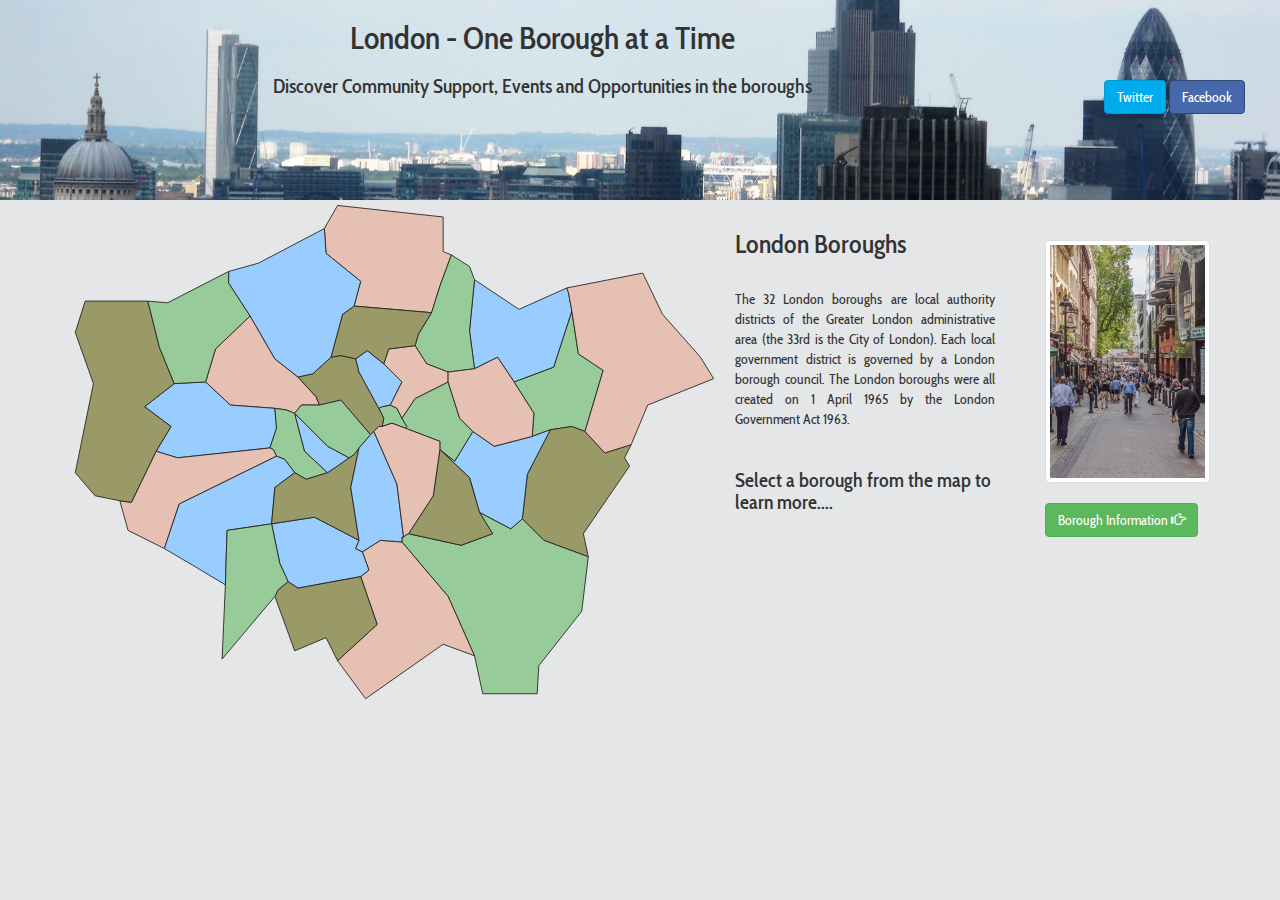
<file: index.html>
<!doctype html>
<html>

<head>
  <title>London borough map</title>
  <meta name="description" content="JSMaps - Responsive Javascript Maps - http://jsmaps.io">
  <meta name="CodeFirstGirls" content="LGLab">

  <!-- Demo scripts -->

  <link href='https://fonts.googleapis.com/css?family=Cabin+Condensed' rel='stylesheet' type='text/css'>
<!--  <link href="https://cdnjs.cloudflare.com/ajax/libs/meyer-reset/2.0/reset.min.css" rel="stylesheet" type="text/css" />-->

<!--  <meta name="viewport" content="width=device-width,initial-scale=1.0">-->

  <!-- Jquery is required -->
  <script src="js/jquery-3.3.1.min.js" type="text/javascript"></script>
  <script src="js/bootstrap.js" type="text/javascript"></script>
  <!-- End Jquery -->

  <!-- Map scripts -->
  <link href="jsmaps/jsmaps.css" rel="stylesheet" type="text/css" />
  <script src="jsmaps/jsmaps-libs.js" type="text/javascript"></script>
  <script src="jsmaps/jsmaps.min.js" type="text/javascript"></script>
  <script src="maps/LondonBoroughs.js" type="text/javascript"></script>
  <!-- End Map scripts -->

  <!--CSS files -->
  <link href="css/bootstrap.min.css" rel="stylesheet"/>
  <link href="css/styles.css" rel="stylesheet"/>

</head>

<body>

    <div class="container-fluid" id="header">
    <div class="row">
  <!-- <div class="col-md-1">
     <img src='img/collaborate.jpg' class='img-circle'>-->
    </div>
    <div class="col-md-10">
    <h1> London - One Borough at a Time</h1>
    <h3> Discover Community Support, Events and Opportunities in the boroughs </h3>
  </div>
  <div class="col-md-2">
  </br></br></br></br>
    <div id='social-buttons'>
      <button class='btn btn-md btn-twitter'>Twitter</button>
      <button class='btn btn-md btn-facebook'>Facebook</button>
    </div>
</div>
</div>
</div>


<!-- Start of main page container -->
      <div class="container" id="mapAndtext">
        <div class="row">
  <div class="col-sm-10">
    <!-- Map html -->
    <div class="jsmaps-wrapper" id="LondonBoroughs-map"></div>
        <!-- End Map html -->
    </div>

  <div class="col-sm-2">
   </br></br>
<!--<a href="page1.html"><img src='img/identify.jpg' alt="More information on borough.." class='img-circle' ></a>
</br></br>-->
<div class="thumbnail">
<a href="page1.html"><img src='img/thumbnail1.jpg' class="item-active"></a>
</div>
<a href="page1.html"><button type="button" class="btn btn-success btn-md" id="moreinfo">Borough Information   <span class="glyphicon glyphicon-hand-right"></span></button></a>
</br></br>


</div>
</div>
</div>

  <script type="text/javascript">

    $(function() {

      $('#LondonBoroughs-map').JSMaps({
        map: 'LondonBoroughs'
      });
   });

  </script>

</body>

</html>
</file>
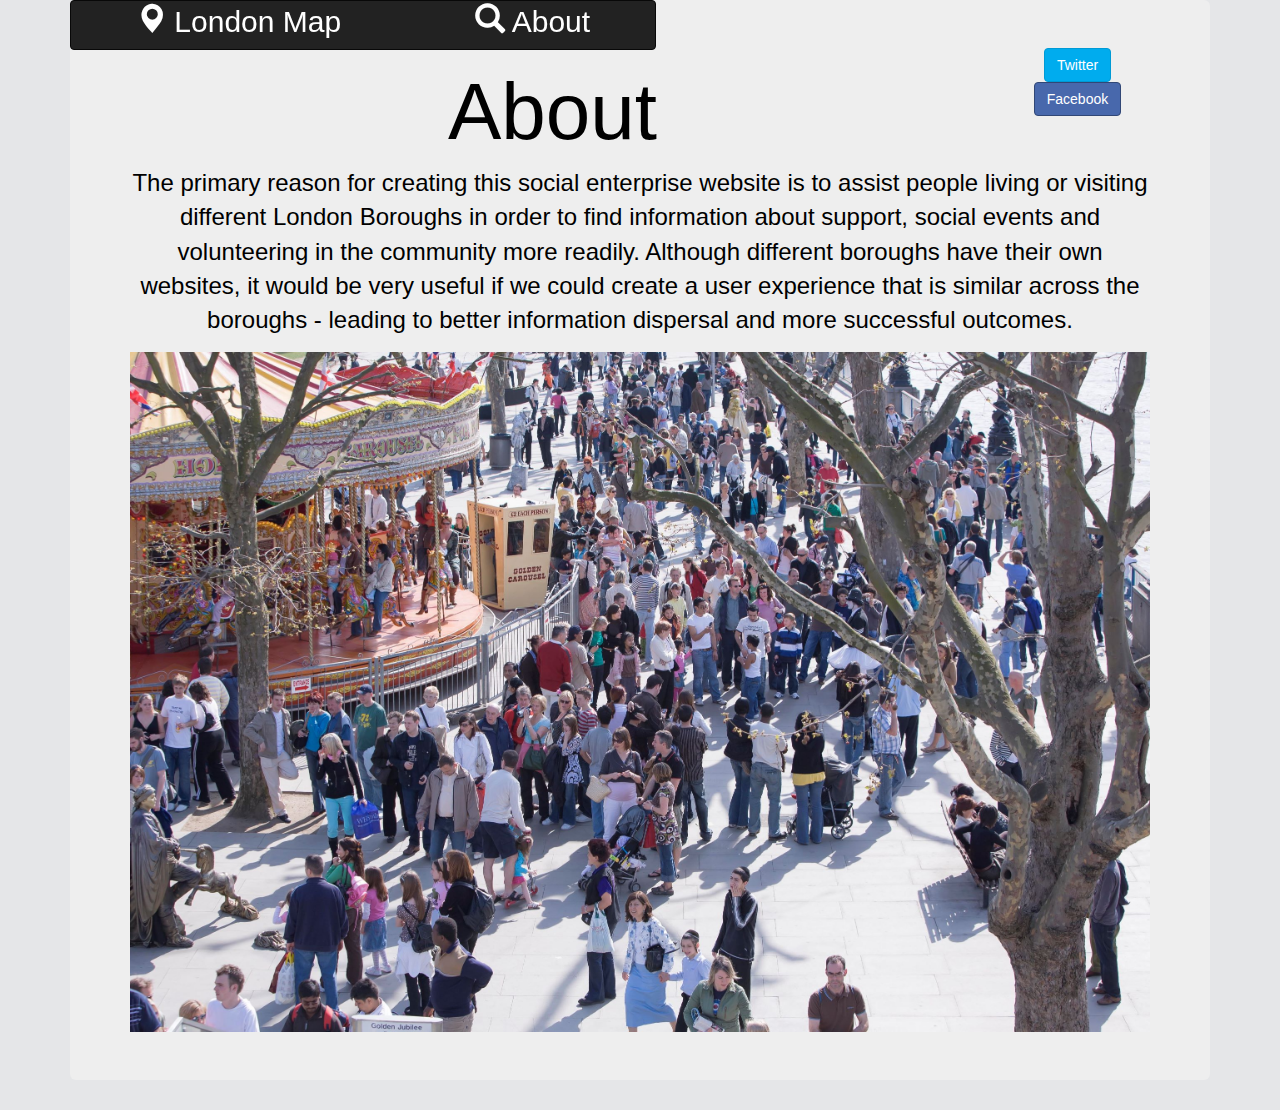
<file: about.html>
<!DOCTYPE html>
<head>
  <title>About</title>
  <link rel="stylesheet" href="css/bootstrap.css">
  <link rel ="stylesheet" href="css/styles.css">
  <meta name="viewport" content="width-device-width, initial-scale=1" />
  <link href="https://fonts.googleapis.com/css?family=Cabin" rel="stylesheet">
  <script src="js/jquery-3.3.1.min.js" type="text/javascript"></script>
  <script src="js/bootstrap.js" type="text/javascript"></script>
</head>

<div class="container fluid">
  <nav class = "navbar navbar-inverse text-center">
    <ul class="nav">
      <li><a href="index.html"><span class="glyphicon glyphicon-map-marker"></span> London Map</a></li>
      <li><a href="about.html"><span class="glyphicon glyphicon-search"></span> About</a></li>
    </ul>
  </nav>
  <div class="jumbotron text-center">
      <div class="row">
      <div class="col-md-10">
        <h1> About </h1>
      </div>
      <div class="col-md-2">
        <div id='social-buttons'>
          <button class='btn btn-md btn-twitter'>Twitter</button>
          <button class='btn btn-md btn-facebook'>Facebook</button>
        </div>
      </div>
  </div>
<div class="about">
<p>The primary reason for creating this social enterprise website is to assist people living or visiting different London Boroughs in order to find information about support, social events and volunteering in the community more readily.
Although different boroughs have their own websites, it would be very useful if we could create a user experience that is similar across the boroughs - leading to better information dispersal and more successful outcomes.</p>
<img src="img/thumbnail5.jpg" class="img-responsive"></img>
</div>
</div>
</file>
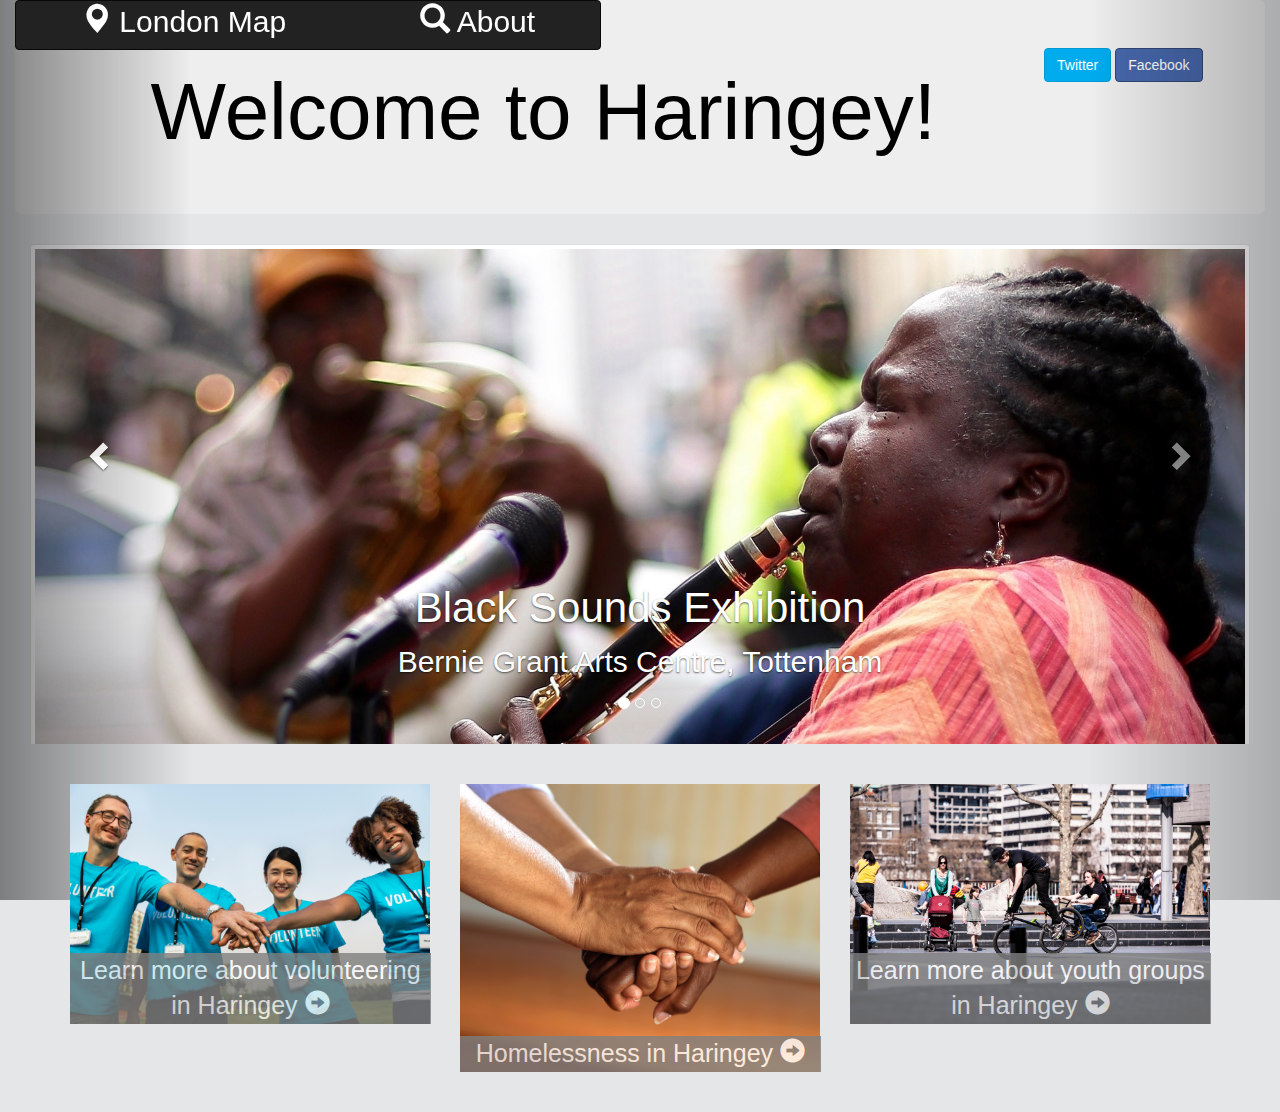
<file: page1.html>
<!DOCTYPE html>
<head>
  <title>Haringey</title>
  <link rel="stylesheet" href="css/bootstrap.css">
  <link rel ="stylesheet" href="css/styles.css">
  <meta name="viewport" content="width-device-width, initial-scale=1" />
  <link href="https://fonts.googleapis.com/css?family=Cabin" rel="stylesheet">
  <script src="js/jquery-3.3.1.min.js" type="text/javascript"></script>
  <script src="js/bootstrap.js" type="text/javascript"></script>
</head>

<body>
<div class ="container-fluid">
  <nav class = "navbar navbar-inverse text-center">
    <ul class="nav">
      <li><a href="index.html"><span class="glyphicon glyphicon-map-marker"></span> London Map</a></li>
      <li><a href="about.html"><span class="glyphicon glyphicon-search"></span> About</a></li>
    </ul>
  </nav>
<div class="jumbotron text-center">
    <div class="row">
    <div class="col-md-10">
      <h1> Welcome to Haringey! </h1>
    </div>
    <div class="col-md-2">
      <div id='social-buttons'>
        <button class='btn btn-md btn-twitter'>Twitter</button>
        <button class='btn btn-md btn-facebook'>Facebook</button>
      </div>
    </div>
</div>
</div>

<div class="container-fluid">
  <div id="carousel-example-generic" class="carousel slide" data-ride="carousel">
    <ol class="carousel-indicators">
      <li data-target="#carousel-example-generic" data-slide-to="0" class="active"></li>
      <li data-target="#carousel-example-generic" data-slide-to="1"></li>
      <li data-target="#carousel-example-generic" data-slide-to="2"></li>
    </ol>
    <div class="carousel-inner" role="listbox">
      <div class="item active">
        <img src="./img/blacksounds.jpg" class="img-thumbnail img-responsive center-block">
        <div class="carousel-caption">
          <h3>Black Sounds Exhibition</h3>
          <p>Bernie Grant Arts Centre, Tottenham</p>
        </div>
      </div>
      <div class="item">
        <img src="./img/christmasbooks.jpg" class="img-responsive img-thumbnail center-block">
        <div class="carousel-caption">
          <h3>Christmas Holiday Reading Group<h3>
          <p>Wood Green Library</p>
        </div>
      </div>
      <div class="item">
        <img src="./img/fireworks.jpg" class="img-responsive img-thumbnail center-block">
        <div class="carousel-caption">
          <h3>New Years' Fireworks</h3>
          <p>Alexandria Palace</p>
        </div>
      </div>
    </div>
  </div>
  <a class="left carousel-control" href="#carousel-example-generic" role="button" data-slide="prev">
    <span class="glyphicon glyphicon-chevron-left" aria-hidden="true"></span>
    <span class="sr-only">Previous</span>
  </a>
  <a class="right carousel-control" href="#carousel-example-generic" role="button" data-slide="next">
    <span class="glyphicon glyphicon-chevron-right" aria-hidden="true"></span>
    <span class="sr-only">Next</span>
  </a>
  </div>
</div>

<br></br>

<div class = "container" id="links">
    <div class="row">
      <div class="col-sm-4 imglink">
        <p> Learn more about volunteering in Haringey <span class="glyphicon glyphicon-circle-arrow-right"></span></p>
        <img src="./img/volunteering.jpg" class="img-responsive">
      </div>
      <div class="col-sm-4 imglink">
        <p><a href="page2.html"> Homelessness in Haringey <span class="glyphicon glyphicon-circle-arrow-right"></span></a> </p>
        <img src="./img/hands.jpg" class="img-responsive">
      </div>
      <div class="col-sm-4 imglink">
        <p> Learn more about youth groups in Haringey <span class="glyphicon glyphicon-circle-arrow-right"></span> </p>
        <img src="./img/thumbnail3.jpg" class="img-responsive">
      </div>
    </div>
    <br></br>
    <!--
      <div class="col-sm-4 fourth">
        <h2>test2</h2>
        <p>Get up-to-date info here!</p>
      </div>
      <div class="col-sm-4 imglink">
        <p> Learn more about volunteering oppotunities in Haringey! <span class="glyphicon glyphicon-circle-arrow-right"></span> </p>
        <img src="./img/haringeyhouseview.jpg" class="img-responsive">
      </div>
      <div class="col-sm-4 third">
        <h2>another title</h2>
        <p><blockquote>Find out about activities in your local area! This is a blockquote. Children and family, events, housing, homelessness (both find out about and volunteer), food banks, youth groups.</blockquote></p>
        <span class="glyphicon glyphicon-search" aria-hidden="true"></span>
      </div> -->
      <!--
      <div class="col-sm-6">
        <div id="social-buttons">
          <button class='btn btn-lg btn-twitter'>Twitter</button>
          <button class='btn btn-lg btn-facebook'>Facebook</button>
        </div>
      </div>
      <div class="col-sm-6">
        <p>Let us know about any events here. Form </p>
      </div>
      !-->
    </div>
</div>
</body>
</file>
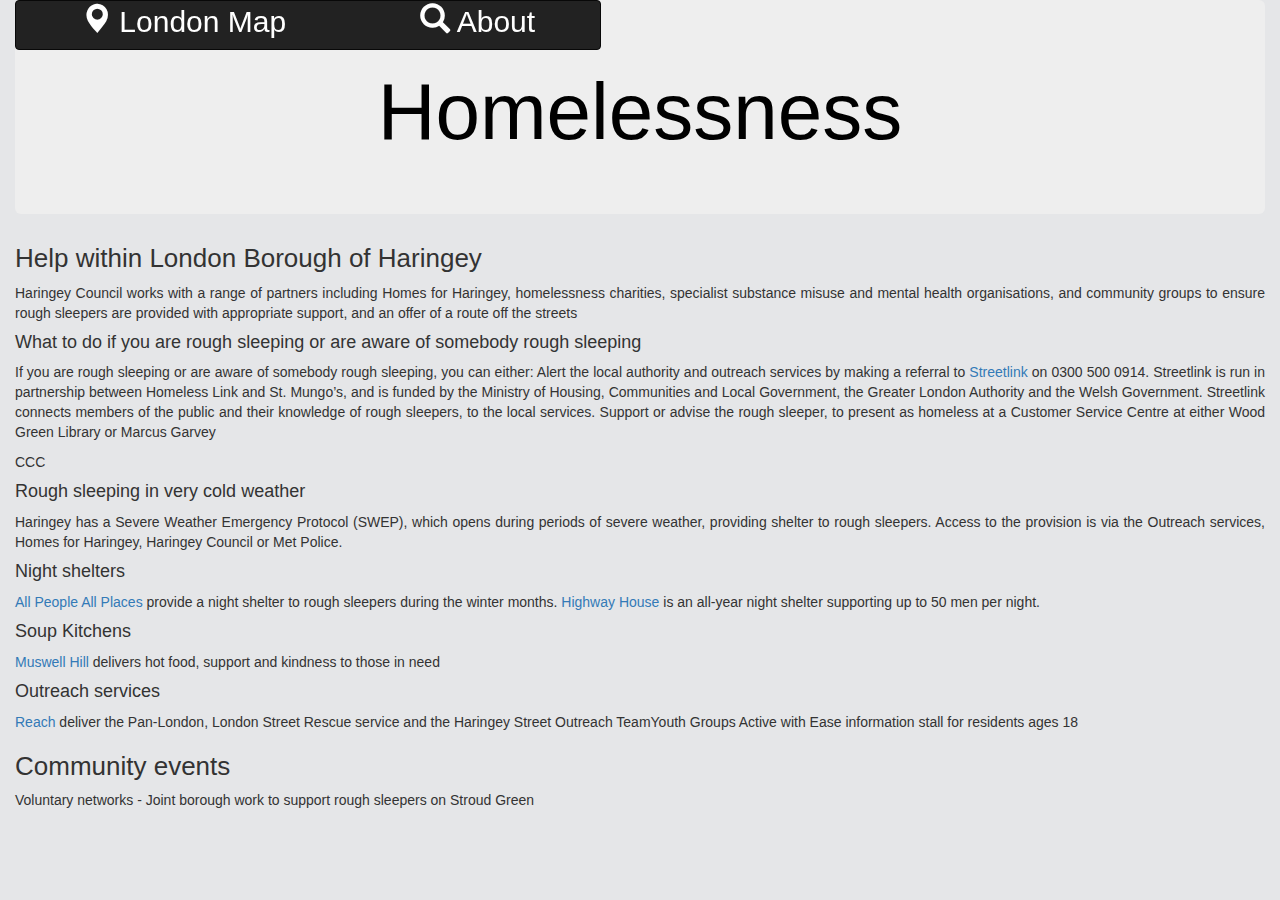
<file: page2.html>
<!DOCTYPE html>
<head>
<title>homelessness</title>
<link rel="stylesheet" href="css/bootstrap.css">
<link rel ="stylesheet" href="css/styles.css">
<meta name="viewport" content="width-device-width, initial-scale=1" />
</head>

<body>
<div class ="container-fluid">
    <nav class = "navbar navbar-inverse text-center">
      <ul class="nav">
        <li><a href="index.html"><span class="glyphicon glyphicon-map-marker"></span> London Map</a></li>
        <li><a href="about.html"><span class="glyphicon glyphicon-search"></span> About</a></li>
      </ul>
    </nav>
  <div class="jumbotron text-center">
    <h1>Homelessness </h1>
  </div>
  <h2>Help within London Borough of Haringey</h2>
  <p>Haringey Council works with a range of partners including Homes for Haringey, homelessness charities, specialist substance misuse and mental health organisations, and community groups to ensure rough sleepers are provided with appropriate support, and an offer of a route off the streets</p>
<div>
</div>
  <h4>What to do if you are rough sleeping or are aware of somebody rough sleeping</h4>
  <p>If you are rough sleeping or are aware of somebody rough sleeping, you can either:
        Alert the local authority and outreach services by making a referral to <a href="https://www.streetlink.org.uk/">Streetlink</a> on 0300 500 0914.
        Streetlink is run in partnership between Homeless Link and St. Mungo’s, and is funded by the Ministry of Housing, Communities and Local Government, the Greater London Authority and the Welsh Government. Streetlink connects members of the public and their knowledge of rough sleepers, to the local services.
        Support or advise the rough sleeper, to present as homeless at a Customer Service Centre at either Wood Green Library or Marcus Garvey</p>
<div>CCC
<h4>Rough sleeping in very cold weather</h4>
<p>Haringey has a Severe Weather Emergency Protocol (SWEP), which opens during periods of severe weather, providing shelter to rough sleepers. Access to the provision is via the Outreach services, Homes for Haringey, Haringey Council or Met Police.
</div>
<h4>Night shelters</h4>
    <p><a href="http://allpeopleallplaces.org/">All People All Places</a> provide a night shelter to rough sleepers during the winter months.
        <a href="http://highwayhouse.co.uk/">Highway House</a> is an all-year night shelter supporting up to 50 men per night.</p>
<div>
<h4> Soup Kitchens</h4>
        <p><a href="http://mhbc.org.uk/soup-kitchen/">Muswell Hill</a> delivers hot food, support and kindness to those in need</p>
</div>
<div>
<h4>Outreach services</h4>
        <p><a href= "https://thamesreach.org.uk/Thames"> Reach</a> deliver the Pan-London, London Street Rescue service and the Haringey Street Outreach TeamYouth Groups
Active with Ease information stall for residents ages 18</p>
</div>

<h2>Community events</h2>
<p>Voluntary networks - Joint borough work to support rough sleepers on Stroud Green</p>
</file>
<file: jsmaps/jsmaps.css>
.jsmaps-wrapper {
  position: relative;
  margin: 0 auto;
  /* console */ }
  .jsmaps-wrapper .jsmaps-preloader {
    position: absolute;
    top: 50%;
    left: 50%;
    z-index: 999;
    -webkit-transform: translate(-50%, -50%);
    -moz-transform: translate(-50%, -50%);
    -ms-transform: translate(-50%, -50%);
    transform: translate(-50%, -50%);
    background: rgba(0, 0, 0, 0.5);
    color: #fff;
    padding: 16px 14px; }
  .jsmaps-wrapper .jsmaps {
    position: absolute;
    left: 0;
    top: 0; }
  .jsmaps-wrapper .jsmaps-text {
    float: left;
    overflow: auto;
    padding: 10px 20px;
    clear: both; }
  .jsmaps-wrapper .jsmaps-tooltip {
    position: fixed;
    display: none;
    padding: 10px 15px;
    background: #f2f2f2;
    font-size: 14px;
    font-weight: bold;
    border: 1px solid #262626;
    border-radius: 4px;
    pointer-events: none;
    /* Opera 10.5, IE9, Saf5, Chrome, FF4, iOS 4, Android 2.1+ */
    /* useful if you don't want a bg color from leaking outside the border: */
    -moz-background-clip: padding;
    -webkit-background-clip: padding-box;
    background-clip: padding-box; }
  .jsmaps-wrapper .jsmaps-mouse-position,
  .jsmaps-wrapper .jsmaps-viewbox-data {
    position: absolute;
    top: 0;
    left: 0;
    background: #000;
    color: #fff;
    font-size: 14px;
    padding: 10px; }
  .jsmaps-wrapper .jsmaps-viewbox-data {
    left: auto;
    right: 0; }
  .jsmaps-wrapper .jsmaps-console {
    float: left;
    clear: both;
    display: none;
    position: absolute;
    top: 5px;
    left: 5px;
    z-index: 2; }
    .jsmaps-wrapper .jsmaps-console ul {
      padding: 0;
      margin: 0; }
      .jsmaps-wrapper .jsmaps-console ul li {
        list-style-type: none;
        float: left;
        cursor: pointer; }
        .jsmaps-wrapper .jsmaps-console ul li button {
          background: none;
          border: 0;
          position: relative;
          width: 30px;
          height: 30px;
          background: rgba(0, 0, 0, 0.5);
          border-radius: 4px;
          margin-right: 1px;
          cursor: pointer;
          opacity: 0.9;
          -webkit-transition: opacity 0.3s ease-in-out;
          -moz-transition: opacity 0.3s ease-in-out;
          -ms-transition: opacity 0.3s ease-in-out;
          -o-transition: opacity 0.3s ease-in-out;
          transition: opacity 0.3s ease-in-out; }
          .jsmaps-wrapper .jsmaps-console ul li button:hover {
            opacity: 1; }

.jsmaps-select {
  position: relative;
  display: none; }
  .jsmaps-select.all-devices {
    display: block; }
  @media (max-width: 767px) {
    .jsmaps-select.mobile {
      display: block; } }
  @media (min-width: 768px) {
    .jsmaps-select.tablet {
      display: block; } }
  @media (min-width: 992px) {
    .jsmaps-select.tablet {
      display: none; } }
  @media (min-width: 992px) {
    .jsmaps-select.desktop {
      display: block; } }
  .jsmaps-select select {
    display: block;
    width: 100%;
    max-width: 100%;
    height: auto;
    margin-bottom: 20px;
    padding: 10px 40px 10px 13px !important;
    border: 1px solid #999;
    border-radius: 3px;
    appearance: none;
    -webkit-appearance: none;
    -moz-appearance: none;
    background: inherit;
    /* for IE and Edge */ }
    .jsmaps-select select::-ms-expand {
      display: none; }
    .jsmaps-select select option {
      padding: 4px; }
  .jsmaps-select .jsmaps-select-icon {
    position: absolute;
    top: 0;
    right: 0;
    width: 40px;
    height: 100%;
    border-left: 1px solid #999;
    pointer-events: none; }

[class*="jsmaps-icon"] {
  position: absolute;
  top: 50%;
  left: 50%;
  -webkit-transform: translate(-50%, -50%);
  -moz-transform: translate(-50%, -50%);
  -ms-transform: translate(-50%, -50%);
  transform: translate(-50%, -50%); }
  [class*="jsmaps-icon"]:before, [class*="jsmaps-icon"]:after {
    content: '';
    display: inline-block; }
  [class*="jsmaps-icon"].jsmaps-icon-chevron:before {
    width: 10px;
    height: 10px;
    border-top: 2px solid white;
    border-right: 2px solid white;
    -webkit-transform: translate(25%, 0) rotate(-135deg);
    -moz-transform: translate(25%, 0) rotate(-135deg);
    -ms-transform: translate(25%, 0) rotate(-135deg);
    transform: translate(25%, 0) rotate(-135deg); }
  [class*="jsmaps-icon"].jsmaps-icon-chevron.jsmaps-icon-chevron-right:before {
    -webkit-transform: translate(-25%, 0) rotate(45deg);
    -moz-transform: translate(-25%, 0) rotate(45deg);
    -ms-transform: translate(-25%, 0) rotate(45deg);
    transform: translate(-25%, 0) rotate(45deg); }
  [class*="jsmaps-icon"].jsmaps-icon-chevron.jsmaps-icon-chevron-up:before {
    -webkit-transform: translate(0, calc(25%)) rotate(-45deg);
    -moz-transform: translate(0, calc(25%)) rotate(-45deg);
    -ms-transform: translate(0, calc(25%)) rotate(-45deg);
    transform: translate(0, calc(25%)) rotate(-45deg); }
  [class*="jsmaps-icon"].jsmaps-icon-chevron.jsmaps-icon-chevron-down:before {
    -webkit-transform: translate(0, calc(-25%)) rotate(135deg);
    -moz-transform: translate(0, calc(-25%)) rotate(135deg);
    -ms-transform: translate(0, calc(-25%)) rotate(135deg);
    transform: translate(0, calc(-25%)) rotate(135deg); }
  [class*="jsmaps-icon"].jsmaps-icon-chevron.jsmaps-theme-light:before {
    border-color: #999999; }
  [class*="jsmaps-icon"].jsmaps-icon-plus {
    height: 12px;
    @-moz-document url-prefix() {
      margin-top: -1px; }
 }
    [class*="jsmaps-icon"].jsmaps-icon-plus:before, [class*="jsmaps-icon"].jsmaps-icon-plus:after {
      background: white; }
    [class*="jsmaps-icon"].jsmaps-icon-plus:before {
      width: 12px;
      height: 2px;
      -webkit-transform: translate(0, -5px);
      -moz-transform: translate(0, -5px);
      -ms-transform: translate(0, -5px);
      transform: translate(0, -5px); }
    [class*="jsmaps-icon"].jsmaps-icon-plus:after {
      width: 2px;
      height: 12px;
      -webkit-transform: translate(-7px, 0);
      -moz-transform: translate(-7px, 0);
      -ms-transform: translate(-7px, 0);
      transform: translate(-7px, 0); }
  [class*="jsmaps-icon"].jsmaps-icon-minus {
    height: 12px;
    @-moz-document url-prefix() {
      margin-top: -1px; }
 }
    [class*="jsmaps-icon"].jsmaps-icon-minus:before, [class*="jsmaps-icon"].jsmaps-icon-minus:after {
      background: white; }
    [class*="jsmaps-icon"].jsmaps-icon-minus:before {
      width: 12px;
      height: 2px;
      -webkit-transform: translate(0, -5px);
      -moz-transform: translate(0, -5px);
      -ms-transform: translate(0, -5px);
      transform: translate(0, -5px); }
    [class*="jsmaps-icon"].jsmaps-icon-minus:after {
      width: 2px;
      height: 12px;
      -webkit-transform: translate(-7px, 0);
      -moz-transform: translate(-7px, 0);
      -ms-transform: translate(-7px, 0);
      transform: translate(-7px, 0); }
    [class*="jsmaps-icon"].jsmaps-icon-minus:after {
      background: transparent; }
  [class*="jsmaps-icon"].jsmaps-icon-reset {
    width: 16px;
    height: 16px;
    border-radius: 50%;
    border: 2px solid white;
    border-left-color: transparent; }
    [class*="jsmaps-icon"].jsmaps-icon-reset:before {
      position: absolute;
      width: 0;
      height: 0;
      left: -6.5px;
      bottom: 0;
      border-width: 5px;
      border-style: solid;
      border-top-color: white;
      border-right-color: transparent;
      border-left-color: transparent;
      border-bottom-color: transparent;
      -webkit-transform: rotate(135deg);
      -moz-transform: rotate(135deg);
      -ms-transform: rotate(135deg);
      transform: rotate(135deg); }
</file>
<file: css/styles.css>
body{
  background-color:#E5E6E8;
  font-family: 'Cabin Condensed', sans-serif;
}

h1 {
      font-size: 32px;
    }

h2 {
    font-size: 26px;
    }

h3{
    font-size: 20px;
}
#social-buttons{
  text-align: center;
  color: white;
}
#header {
    /*background: #ABB2B9;*/
    background: url("../img/londonimg.jpg");
    background-size: cover;
    text-align: center;
    height: 200px;
    padding-right: 0;
    }
    p {
      text-align:justify;
      }

.btn-twitter{
        background: #00acee;
        border-color: #009ad5;
      }
.btn-facebook{
        background: #4868ac;
        border-color: #314776;
      }
/*
@media only screen and (min-width: 768px) and (max-width: 1000px) {
        .container {
          width: 768px;
        }
      }
@media only screen and (max-width: 767px) {
        .container {
          width: 420px;
        }
      }
@media only screen and (max-width: 480px) {
        .container {
          width: 300px;
      }
/* Marianne's CSS starts here */


header li{
      display:inline;
      font-size:30px;
      padding: 0px 50px 0px 50px;
    }
ul.nav li{
      display:inline;
      font-size:30px;
      padding: 0px 50px 0px 50px;
    }
ul.nav a{
  display:inline;
  color:white;
}
.carousel-caption p{
  text-align:center;
  font-size:30px;
}
.carousel-caption h3{
  font-size:42px;
  text-align:center;
}
#links{
  display:flex;
  flex-wrap:wrap;
}
.navbar{
  position:fixed;
}
.jumbotron {
          background-size:cover;
          background-position:center;
          background-repeat:no-repeat;
          min-height: 200px;
          color: black;
  }

.jumbotron h1{
  font-size:80px;
}
.item{
  height: 500px;
  object-fit:contain;
}
.item-active{
  height:500px;
  object-fit:contain;
}
nav{
  z-index:2;
}
col-sm-4{
  padding: 10px 10px 30px 10px;
}
.imglink p{
  opacity: 0.8;
  background-color:grey;
  color: white;
  position: absolute;
  bottom:0;
  margin: 0 auto;
  text-align: center;
  font-size:25px;
  width:92.5%;
}

.imglink a{
  color:white;
}
.imglink.img-responsive{
  position:relative;
  align-self: auto;
}

#social-buttons{
  z-index:2;
}

.about p{
  text-align:center;
  font-size:24px;
}

/* background image method CSS
.first{
  background-image: url("../img/samplechristmas.jpg");
  background-position: cover;
  height:200px;
  background-repeat: no-repeat;
  color:white;
}
*/
</file>
